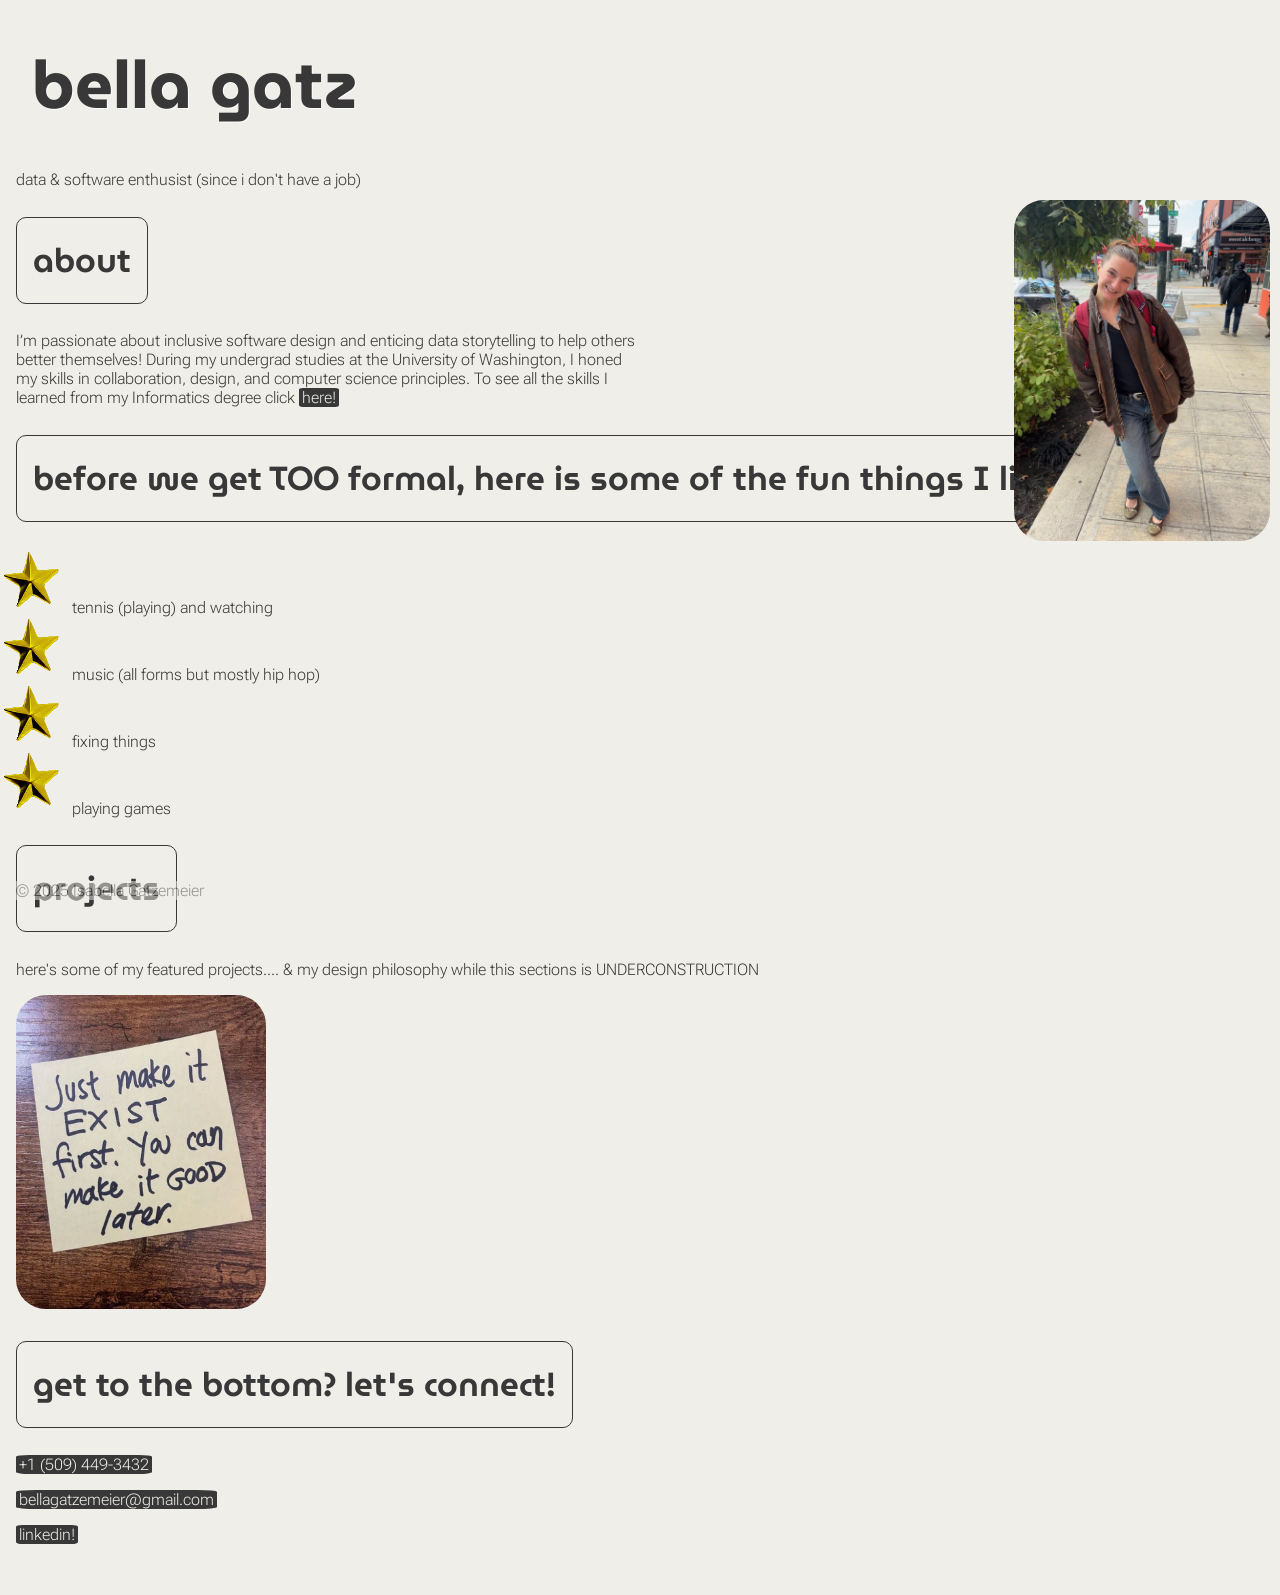
<file: index.html>
<!DOCTYPE html>
<html lang="en">
<head>
    <meta charset="UTF-8">
    <meta name="viewport" content="width=device-width, initial-scale=1.0">
    
    <!-- my css -->
    <link rel="stylesheet" href="style.css">
    
    <!-- tab title -->
    <title>portfolio</title>
    <!-- favicon -->
    <link rel="icon" type="image/png-icon" href="photos/icons/favicon.png">
    
<!-- uploaded -->

    <!-- fonts -->
    <link rel="preconnect" href="https://fonts.googleapis.com">
    <link rel="preconnect" href="https://fonts.gstatic.com" crossorigin>
    <link href="https://fonts.googleapis.com/css2?family=MuseoModerno:ital,wght@0,100..900;1,100..900&family=Roboto+Flex:opsz,wght@8..144,100..1000&display=swap" rel="stylesheet">
</head>
<body>
    <!-- <nav>
        <ul>
            <li><a href="home.html">Home</a></li>
            <li><a href="about.html">About</a></li>
            <li><a href="projects.html">Projects</a></li>
            <li><a href="contact.html">Contact</a></li>
            *add HUGE letters saying i'm looking for tech data web jobs !!!!!!!!!!*
        </ul>
    </nav> -->
    <div class="pageWrapper">
        <div class="welcomewrapper">
            <h1 class="welcome">bella gatz</h1>
            <p>data & software enthusist (since i don't have a job)</p>
        </div>
        <div class="aboutwrapper">
            <div class="abouttextwrapper"> 
                <h2 class="headingbox">about</h2>
                <p class="abouttexttext">I’m passionate about inclusive software design and enticing data storytelling to help others better themselves! During my undergrad studies at the University of Washington, I honed my skills in collaboration, design, and computer science principles. To see all the skills I learned from my Informatics degree click 
                    <a class="aboutlink" href="_blank">here!</a> 
                    <!-- TODO: add education page w skills -->
                </p>
            </div>
            <div class="aboutpicwrapper">
                <img class="aboutpic" src="photos/personal/me (old).jpeg" alt="picture of bella">
                <!-- <img class="aboutpic" src="photos/personal/me (old).jpeg" alt="picture of bella" width="50%">
                <div class="aboutpicframe"></div> -->
                <!-- <p>me thrifting after UW classes</p> -->
            </div>
        </div>
        <div class="interestswrapper">
            <h2 class="headingbox">before we get TOO formal, here is some of the fun things I like</h2>
            <ul> 
                <li>tennis (playing) and watching</li>
                <li>music (all forms but mostly hip hop)</li>
                <li>fixing things</li>
                <li>playing games</li>
            </ul>
        </div>
        <div class="projectswrapper">
            <h2 class="headingbox">projects</h2>
            <p>here's some of my featured projects.... & my design philosophy while this sections is UNDERCONSTRUCTION</p>
            <img src="photos/phil/Just make it.jpg" alt="sticky notes that says 'just make it EXIST first. you can make it good later'" width="20%">
        </div>
        <div class="contactwrapper">
            <h2 class="headingbox">get to the bottom? let's connect!</h2>
            <p><a href="tel: 15094493432">+1 (509) 449-3432</a></p>
            <p><a href="mailto: bellagatzemeier@gmail.com">bellagatzemeier@gmail.com</a></p>
            <p><a href="https://www.linkedin.com/in/bellagatz/" target="_blank">linkedin!</a></p>
        </div>
    </div>
    <footer>
        <p>&copy; 2025 Isabella Gatzemeier</p>
    </footer>
</body>
</html>
</file>
<file: style.css>
/* hello there
    before you THINK you're done, make sure to check your notes!
    - "TODO" - you know you just didn't want to do this
    - "check" - unsure of the output, something to CHECK
    - "!" - i'm proud of this and deserve a gold star
*/

h1, museomodernoSemiBold {
  font-family: "MuseoModerno", sans-serif;
  font-optical-sizing: auto;
  font-weight: 700;
  font-style: normal;
  margin: 0;
}

h2, museomodernoSemiBold {
  font-family: "MuseoModerno", sans-serif;
  font-optical-sizing: auto;
  font-weight: 600;
  font-style: normal;
  font-size: 25pt;
}

a, p, li, robotoXLight {
  font-family: "Roboto Flex", sans-serif;
  font-optical-sizing: auto;
  font-weight: 200;
  font-style: normal;
  font-variation-settings:
    "slnt" 0,
    "wdth" 100,
    "GRAD" 0,
    "XOPQ" 96,
    "XTRA" 468,
    "YOPQ" 79,
    "YTAS" 750,
    "YTDE" -203,
    "YTFI" 738,
    "YTLC" 514,
    "YTUC" 712;
}

body {
    color: #383838;
    background-color: #efeee8;
    padding: 0;
    margin: 0;
    margin: 1rem;

a {
    color: #efeee8;
    text-decoration: none;
    background-color: #383838;
    padding-left: 3px;
    padding-right: 3px;
    border-radius: 10%;
    transition: all .5s ease;
}

a:hover {
    background-color: #39A2AE;
}

img {
    border-radius: 30px;
}

li {
    list-style-image: url("photos/icons/listicon.png");
    list-style-type: square;
    margin-left: 1rem;
}

/* nav {
    background: #39A2AE;
    background: linear-gradient(162deg, rgba(57, 162, 174, 1) 0%, rgba(177, 133, 167, 1) 50%, rgba(188, 128, 52, 1) 100%);
} */

.pageWrapper {
    margin: 0 auto;
}

.welcome {
  font-size: 50pt;
  transition: all 2s ease ;
  cursor: pointer;
  width: fit-content;
  text-shadow: 1px 1px 0 #ffffff;
  padding: 1rem;
  border-radius: 30px;
}

.welcome:hover {
    /* font-size: 100pt; */
    text-shadow: 5px 5px 0 #39A2AE;
    background-color: #cacac4;    
}

.aboutwrapper {
    /* margin: 1rem; */
}

.headingbox {
    border: 1px solid #383838;
    width: fit-content;
    padding: 1rem;
    border-radius: 10px;
    /* position: absolute;
    left: 5px; */
}

.abouttexttext {
    /* position: relative;
    top: 5px; */
    width: 50%;
}

.aboutpicwrapper {
    /* position: absolute;
    right: 10px;
    top: 200px;
    width: fit-content; */
}


.aboutpic {
    width: 20%;
    transition: opacity 1s ease;
    position: absolute;
    right: 10px;
    top: 200px;
}

.aboutpic:hover {
    opacity: .5;
}


.aboutpicframe {
    position: relative;
    right: -250px;
    top: -250px;
    /* border-radius: 15%; */
    border-top-left-radius: 30px;
    /* border: 1px solid #383838; */
    background-color: #efeee8;
    width: 50px;
    height: 300px;
}

footer {
    position: sticky;
    bottom: 0px;
    background-color: #efeee8;
    opacity: .5;
    /* check: content will go behind? */
}

/* TODO: 
- media queries
    - footer when overlapped w text
    - width for text */

/* TODO: 
 - flag saying 'free palistine' */
</file>
